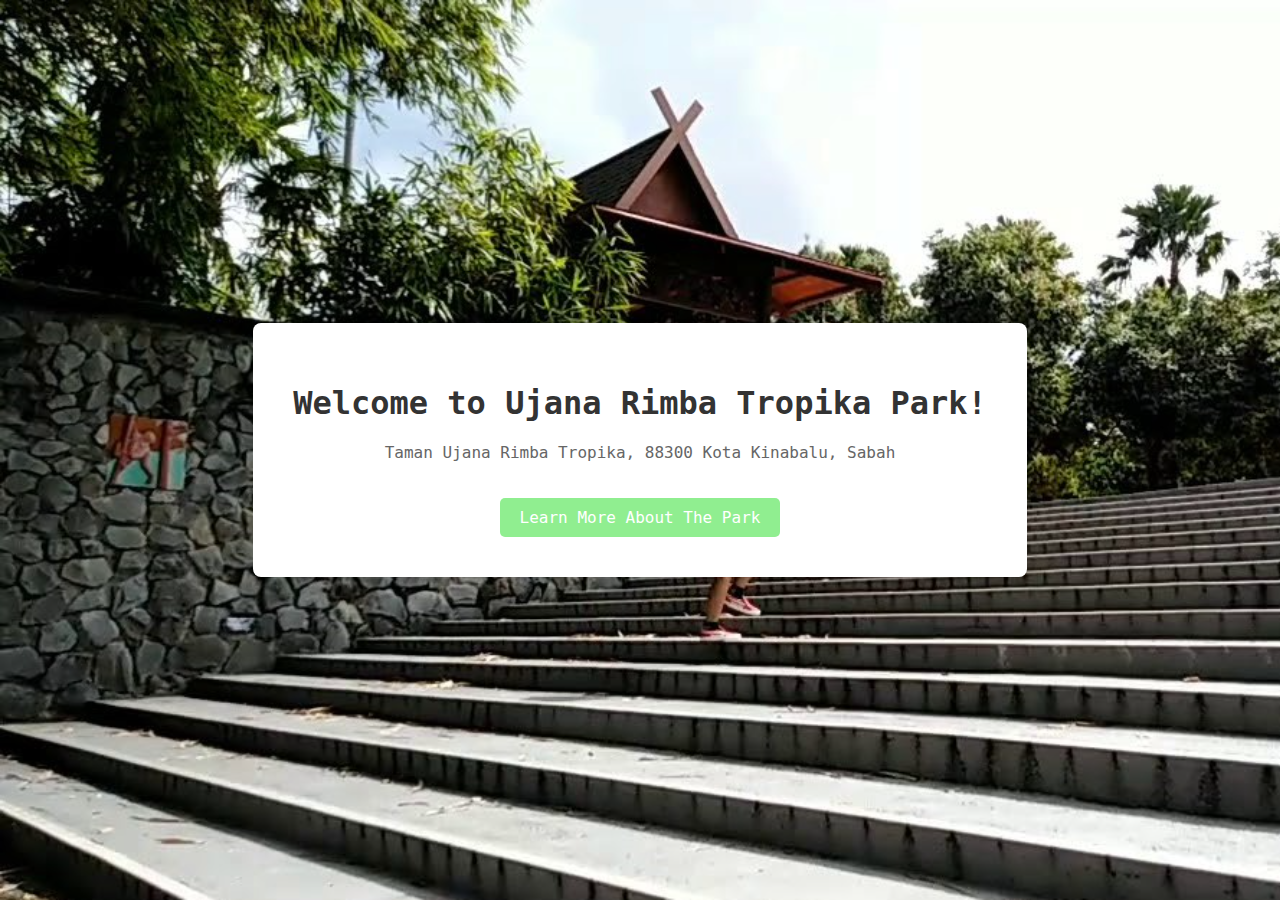
<file: index.html>
<!DOCTYPE html>
<html lang="en">
<head>
    
    <title>Welcome to My Website</title>
    <link rel= menubar href = "homepage.html">
    <style>
        body {
            font-family: monospace, sans-serif;
            margin: 0;
            padding: 0;
            background-color: #f4f4f4;
            display: flex;
            justify-content: center;
            align-items: center;
            min-height: 100vh;
            background-image: url(background4.jpg);
        }

        .container {
            text-align: center;
            background-color: #fff;
            padding: 40px;
            border-radius: 8px;
            box-shadow: 0 4px 8px rgba(0, 0, 0, 0.1);
        }

        h1 {
            color: #333;
        }

        p {
            color: #666;
        }

        .button {
            display: inline-block;
            margin-top: 20px;
            padding: 10px 20px;
            font-size: 16px;
            color: #fff;
            background-color: lightgreen;
            text-decoration: none;
            border-radius: 5px;
        }

        .button:hover {
            background-color:pink;
        }
    </style>
</head>
<body>
    <div class="container">
        <h1>Welcome to Ujana Rimba Tropika Park!</h1>
        <p>Taman Ujana Rimba Tropika, 88300 Kota Kinabalu, Sabah</p>
        <a href="homepage.html" class="button">Learn More About The Park</a>
    </div>
</body>
</html>
</file>
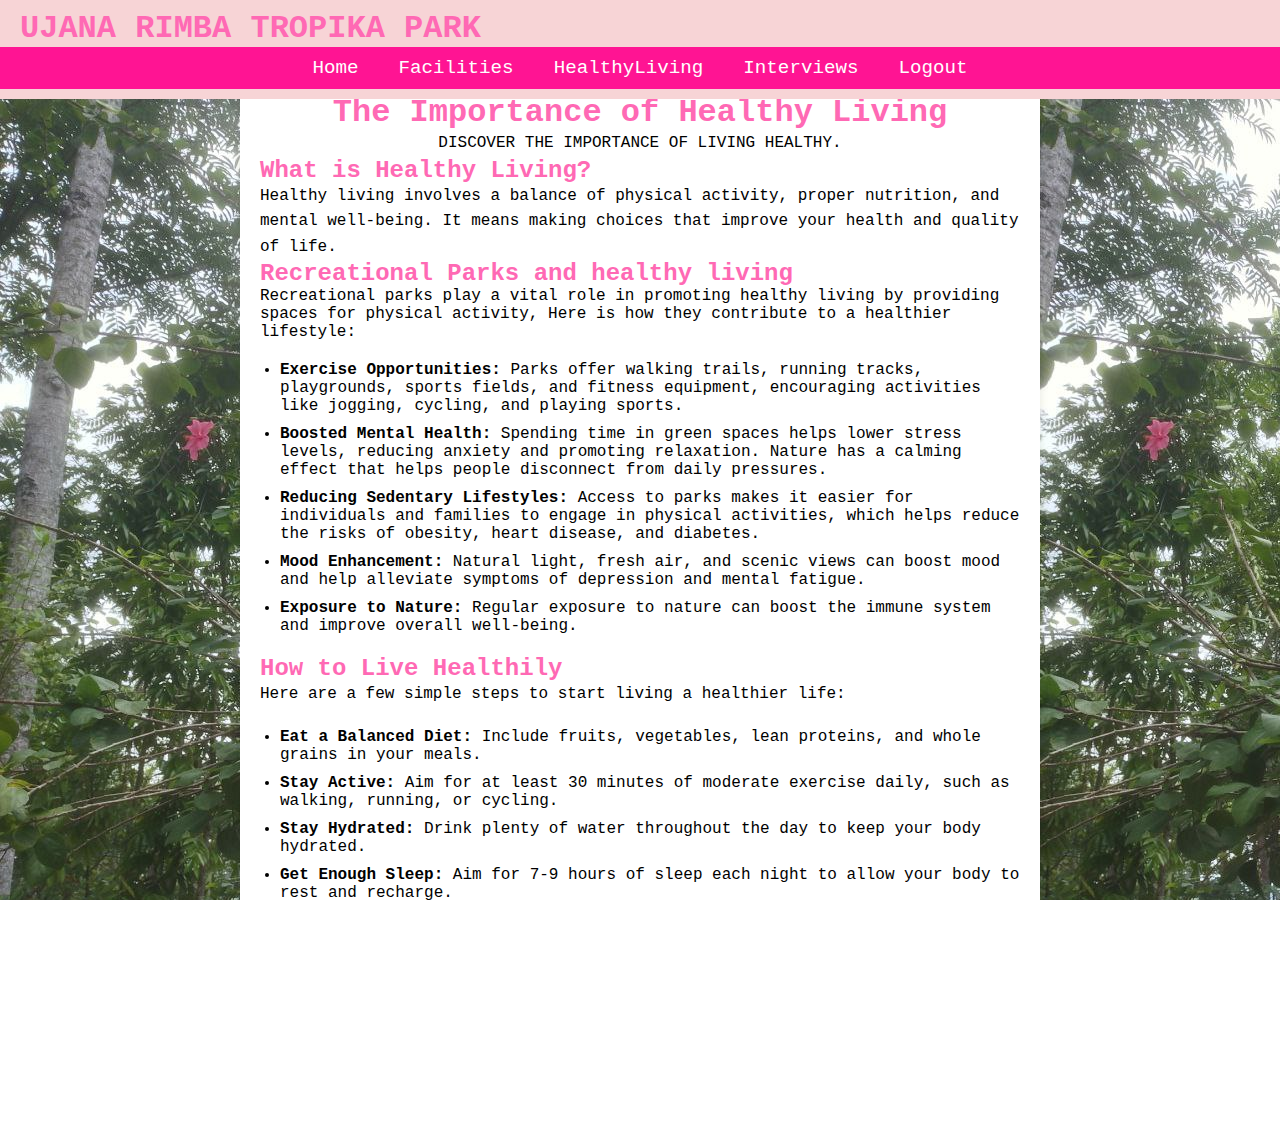
<file: healthyLiving.html>
<!DOCTYPE html>
<html lang="en">
<head>
   <link rel="stylesheet" href="abutton.css">
   <link rel="stylesheet" href="scrolling.css">
    <title>The Importance of Healthy Living</title>
     <header>
    <link rel="stylesheet" href="newMenu.css"> <!-- Link to your external CSS file -->
        <div class="header-content">
           <center> <h1>UJANA RIMBA TROPIKA PARK</h1></center>
        </div>
        <nav class="navbar">
            <ul>
                <li><a href="homepage.html">Home</a></li>
                <li><a href="facilities.html">Facilities</a></li>
                <li><a href="healthyLiving.html">HealthyLiving</a></li>
                <li><a href="interviews.html">Interviews</a></li>
                <li><a href="index.html">Logout</a></li>
            </ul>
        </nav>
</header>
    <style>
        body {
            font-family:monospace,monospace;
            margin: 0;
            padding: 0;
            background-image:url(background3.jpg);
            

        }

        
        main {
            max-width: 800px;
            margin: 20px auto;
            background-color:white;
            padding: 20px;
            border-radius: 10px;
            box-shadow: 0 4px 8px rgba(0, 0, 0, 0.1);
            color:black;
        }

        h1, h2 {
            color: hotpink;
        }

        p {
            line-height: 1.6;
        }

        ul {
            margin: 20px 0;
            padding-left: 20px;
        }

        li {
            margin-bottom: 10px;
        }
    </style>
   
</head>
        

<body>
    <main>
    <section>
    <h6>empty</h6>
    <h6>empty</h6>
    <h6>empty</h6>
    </section>
    <section>
    `<center><h1>The Importance of Healthy Living</h1></center>
        <center><p>DISCOVER THE IMPORTANCE OF LIVING HEALTHY.</p></center>
        </section>
        <section>
            <h2>What is Healthy Living?</h2>
            <p>Healthy living involves a balance of physical activity, proper nutrition, and mental well-being. It means making choices that improve your health and quality of life.</p>
        </section>

        <section>
            <h2>Recreational Parks and healthy living</h2>
            Recreational parks play a vital role in promoting healthy living by providing spaces for physical activity, Here is how they contribute to a healthier lifestyle:
            <ul>
                <li><strong>Exercise Opportunities:</strong> Parks offer walking trails, running tracks, playgrounds, sports fields, and fitness equipment, encouraging activities like jogging, cycling, and playing sports.</li>
                <li><strong>Boosted Mental Health:</strong>  Spending time in green spaces helps lower stress levels, reducing anxiety and promoting relaxation. Nature has a calming effect that helps people disconnect from daily pressures.
</li>
                <li><strong>Reducing Sedentary Lifestyles:</strong> Access to parks makes it easier for individuals and families to engage in physical activities, which helps reduce the risks of obesity, heart disease, and diabetes.</li>
                <li><strong>Mood Enhancement:</strong> Natural light, fresh air, and scenic views can boost mood and help alleviate symptoms of depression and mental fatigue.</li>
                <li><strong>Exposure to Nature:</strong> Regular exposure to nature can boost the immune system and improve overall well-being.</li>
            </ul>
        </section>

        <section>
            <h2>How to Live Healthily</h2>
            <p>Here are a few simple steps to start living a healthier life:</p>
            <ul>
                <li><strong>Eat a Balanced Diet:</strong> Include fruits, vegetables, lean proteins, and whole grains in your meals.</li>
                <li><strong>Stay Active:</strong> Aim for at least 30 minutes of moderate exercise daily, such as walking, running, or cycling.</li>
                <li><strong>Stay Hydrated:</strong> Drink plenty of water throughout the day to keep your body hydrated.</li>
                <li><strong>Get Enough Sleep:</strong> Aim for 7-9 hours of sleep each night to allow your body to rest and recharge.</li>
                <li><strong>Manage Stress:</strong> Practice relaxation techniques like meditation or deep breathing to manage stress effectively.</li>
            </ul>
        </section>

        <section>
            <h2>Conclusion</h2>
            <p>Living a healthy life requires dedication, but the rewards are immense. By taking care of your body and mind, you can enjoy better physical health, mental clarity, and a higher quality of life.</p>
        </section>
    </main>
</body>
</html>
</file>
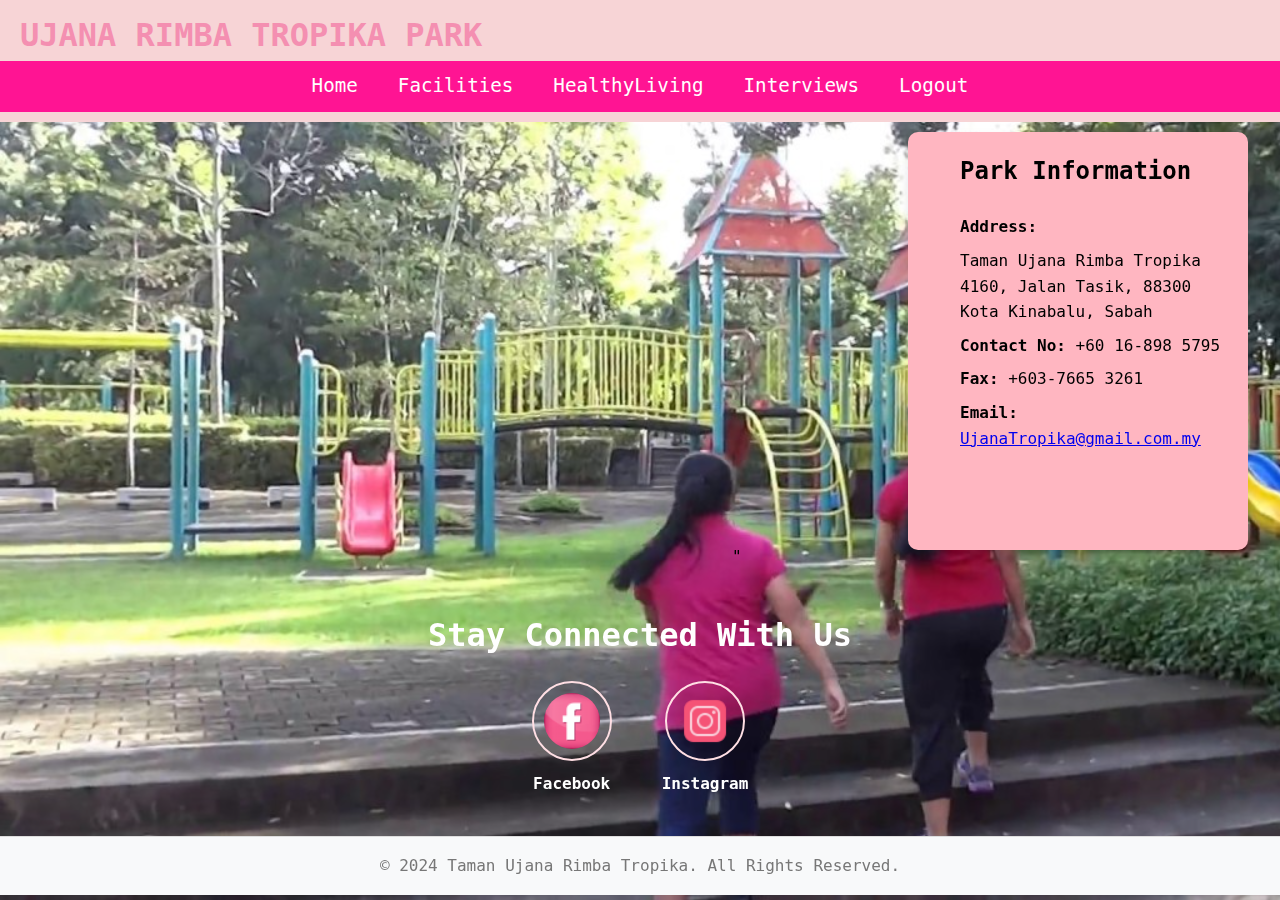
<file: homepage.html>
<!DOCTYPE html>
<html lang="en">
<head>
    <meta charset="UTF-8">
    <meta name="viewport" content="width=device-width, initial-scale=1.0">
    <title>Homepage</title>
    <link rel="stylesheet" href="newMenu.css">
    <link rel="stylesheet" href="stylehomepage.css">
    <link rel="stylesheet" href="abutton.css">
    <link rel="stylesheet" href="newMenu.css">

   <header>
        <div class="header-content">
            <h1>UJANA RIMBA TROPIKA PARK</h1>
        </div>
        <nav class="navbar">
            <ul>
                <li><a href="homepage.html">Home</a></li>
                <li><a href="facilities.html">Facilities</a></li>
                <li><a href="healthyLiving.html">HealthyLiving</a></li>
                <li><a href="interviews.html">Interviews</a></li>
                <li><a href="index.html">Logout</a></li>
            </ul>
        </nav>
</header>
</head>
<body>
 
<section class="contact-section">
        <div class="map-container">
            <!-- Google Maps Embed -->
                <iframe src="https://www.google.com/maps/embed?pb=!1m18!1m12!1m3!1d3968.28210771707!2d116.07575577397132!3d5.955816129501965!2m3!1f0!2f0!3f0!3m2!1i1024!2i768!4f13.1!3m3!1m2!1s0x323b69adc0275071%3A0xd50e080b23bbdf15!2sTaman%20Ujana%20Rimba%20Tropika!5e0!3m2!1sen!2smy!4v1727530356295!5m2!1sen!2smy" width="700" height="450" style="border:0;" allowfullscreen="" loading="lazy" referrerpolicy="no-referrer-when-downgrade"></iframe>"
                
        </div>
        <main>
        <div class="contact-info">
            <h2>Park Information</h2>
            <p><strong>Address:</strong></p>
            <p>Taman Ujana Rimba Tropika
4160, Jalan Tasik, 88300 Kota Kinabalu, Sabah</p>
            <p><strong>Contact No:</strong> +60 16-898 5795</p>
            <p><strong>Fax:</strong> +603-7665 3261</p>
            <p><strong>Email:</strong> <a href="mailto:UjanaTropika@gmail.com.my">UjanaTropika@gmail.com.my</a></p>
            </div>
        </main>
    </section>
    
   
<section class="stay-connected">
    <h2>Stay Connected With Us</h2>
    <div class="social-icons">
        <a href="https://www.facebook.com/share/1Md3R8CQ3TVTjKCh/?mibextid=qi2Omg" target="_blank" class="social-icon">
            <img src="facebook.png" alt="Facebook Icon">
            <p>Facebook</p>
        </a>
        <a href="https://www.instagram.com/explore/locations/248947811/rainforest-park-taman-ujana-rimba-tropika-s?igsh=MWYwdDNxam12Yncwaw==" target="_blank" class="social-icon">
         <img src="instagram.png" alt="Instagram Icon">
            <p>Instagram</p>
        </a>
    </div>
</section>

    <footer>
        <p>&copy; 2024 Taman Ujana Rimba Tropika. All Rights Reserved.</p>
    </footer>
</body>
</html>
</file>
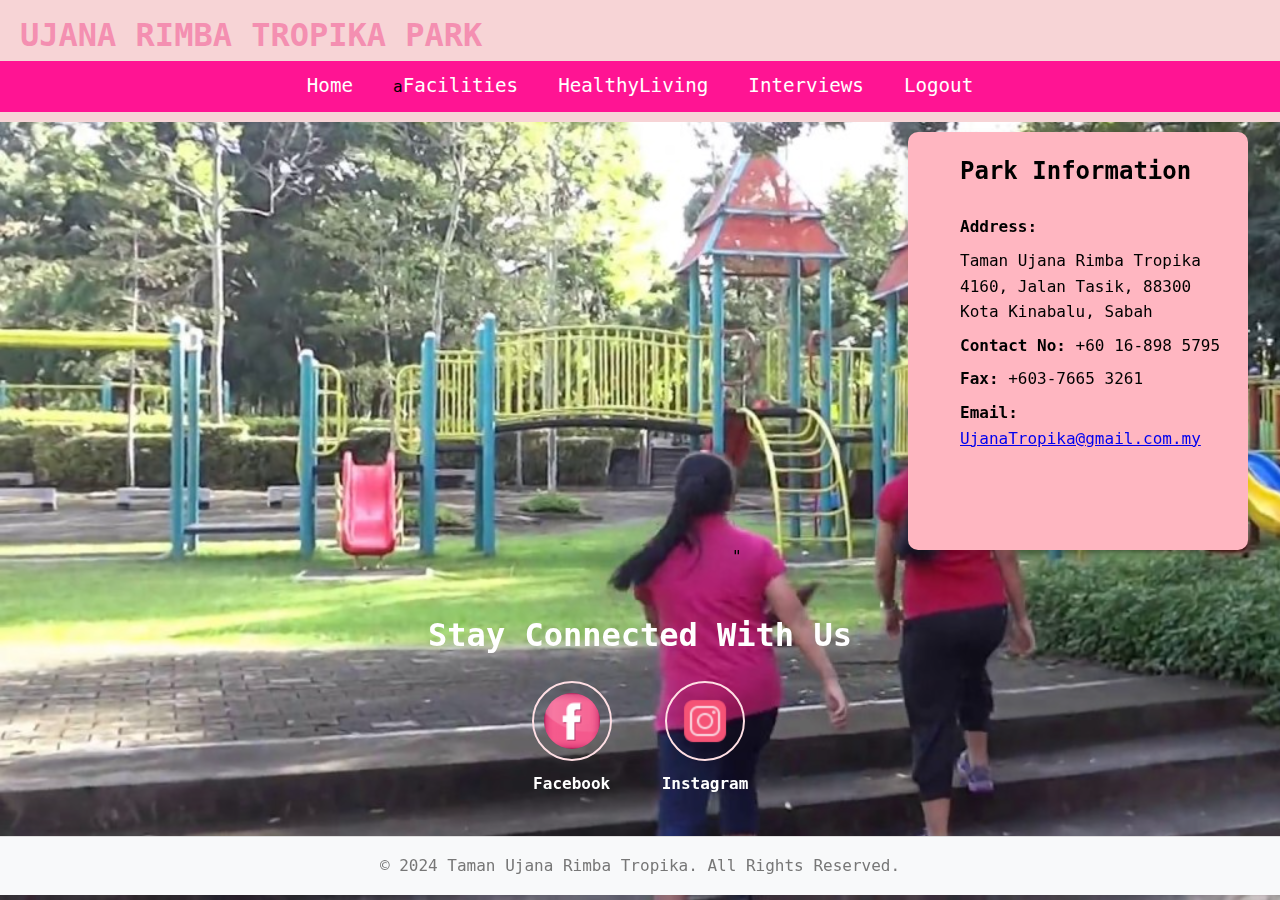
<file: Homepage1.html>
<title>Homepage</title>
    <link rel="stylesheet" href="newMenu.css">
    <link rel="stylesheet" href="stylehomepage.css">
    <link rel="stylesheet" href="abutton.css">
    <link rel="stylesheet" href="newMenu.css">

   <header>
        <div class="header-content">
            <h1>UJANA RIMBA TROPIKA PARK</h1>
        </div>
        <nav class="navbar">
            <ul>
                <li><a href="homepage.html">Home</a></li>
                <li>a<a href="facilities.html">Facilities</a></li>
                <li><a href="healthyLiving.html">HealthyLiving</a></li>
                <li><a href="interviews.html">Interviews</a></li>
                <li><a href="index.html">Logout</a></li>
            </ul>
        </nav>
</header>
</head>
<body>
 
<section class="contact-section">
        <div class="map-container">
            <!-- Google Maps Embed -->
                <iframe src="https://www.google.com/maps/embed?pb=!1m18!1m12!1m3!1d3968.28210771707!2d116.07575577397132!3d5.955816129501965!2m3!1f0!2f0!3f0!3m2!1i1024!2i768!4f13.1!3m3!1m2!1s0x323b69adc0275071%3A0xd50e080b23bbdf15!2sTaman%20Ujana%20Rimba%20Tropika!5e0!3m2!1sen!2smy!4v1727530356295!5m2!1sen!2smy" width="700" height="450" style="border:0;" allowfullscreen="" loading="lazy" referrerpolicy="no-referrer-when-downgrade"></iframe>"
                
        </div>
        <main>
        <div class="contact-info">
            <h2>Park Information</h2>
            <p><strong>Address:</strong></p>
            <p>Taman Ujana Rimba Tropika
4160, Jalan Tasik, 88300 Kota Kinabalu, Sabah</p>
            <p><strong>Contact No:</strong> +60 16-898 5795</p>
            <p><strong>Fax:</strong> +603-7665 3261</p>
            <p><strong>Email:</strong> <a href="mailto:UjanaTropika@gmail.com.my">UjanaTropika@gmail.com.my</a></p>
            </div>
        </main>
    </section>
    
   
<section class="stay-connected">
    <h2>Stay Connected With Us</h2>
    <div class="social-icons">
        <a href="https://www.facebook.com/share/1Md3R8CQ3TVTjKCh/?mibextid=qi2Omg" target="_blank" class="social-icon">
            <img src="facebook.png" alt="Facebook Icon">
            <p>Facebook</p>
        </a>
        <a href="https://www.instagram.com/explore/locations/248947811/rainforest-park-taman-ujana-rimba-tropika-s?igsh=MWYwdDNxam12Yncwaw==" target="_blank" class="social-icon">
         <img src="instagram.png" alt="Instagram Icon">
            <p>Instagram</p>
        </a>
    </div>
</section>

    <footer>
        <p>&copy; 2024 Taman Ujana Rimba Tropika. All Rights Reserved.</p>
    </footer>
</body>
</html>
</file>
<file: abutton.css>
button, .Back, .signup{
    
    font-family: monospace;
    font-size: 11px;
    font-weight: bold;
    text-align: center;
    color: #793356;

    width: 90px;
    padding : 7px 8px 7px 32px;
    border: 1px solid #793356;
    border-radius: 7px;
    margin-top: 10px;
    background-position: 8px;
    background-repeat: no-repeat;
}
button.Back {
     background-image: url(smallheartpink.png);
}
button.signup {
    background-image: url(smallheartpink.png);
}
.cancel {
    background-image: url(https://media.discordapp.net/attachments/1256589607710228494/1279429555697881208/deleteButton.png?ex=66d46920&is=66d317a0&hm=09ab9e70b193fcbb820e9022542447df7a008a2232d47d513c5f56e2263682d8&=&format=webp&quality=lossless);
}
.import {
    background-image: url( import-icon.png);
}
.add {
    background-image: url(https://media.discordapp.net/attachments/1256589607710228494/1279431104943755316/add_icon.png?ex=66d46a92&is=66d31912&hm=9868fba935ab8d1e205ac48cbf10c2fe8402aeef99fa2e0dfe1173386eda1d74&=&format=webp&quality=lossless&width=473&height=473);
}
.update {
    background-image: url(https://discordapp.com/channels/1256589607240335443/1256589607710228494/1279429555874168876);
}
.cetak {
    background-image: url( Avosoft-Warm-Toolbar-Print.16printer.png);
}
.find {
    background-image: url(search-icon.png);
}
a.information {
    width: 110px;
    text-decoration: none;
     background-image: url(information-icon.png);

}
 
button:hover,
a.maklumat:hover,
a.banding:hover{
    background-color:lightpink;
    cursor: pointer;
}
</file>
<file: scrolling.css>
html, body {
    overflow: auto;  /* Enables scrolling */
    height: 100%;    /* Ensures the body occupies the full height of the viewport */
}

.container {
    height: 100vh;   /* Viewport height - You can control the height of any container */
    overflow-y: scroll;  /* Adds vertical scroll */
    overflow-x: hidden;  /* Prevents horizontal scroll */
}
html {
    scroll-behavior: smooth;
}
</file>
<file: stylehomepage.css>
* {
    margin: 0;
    padding: 0;
    box-sizing: border-box;
}

body {
    font-family: monospace, monospace;
    line-height: 1.6;
    background-image: url(background1.jpg);
}


.logo h1 {
    color: #007bff;
}

nav ul {
    display: flex;
    list-style: none;
}

nav ul li {
    margin-right: 1.5em;
}

nav ul li a {
    text-decoration: none;
    color: #333;
}

.register-btn a {
    background-color: #007bff;
    color: white;
    padding: 0.5em 1em;
    text-decoration: none;
    border-radius: 5px;
}
.contact-section {
    display: flex;
    justify-content: space-between;
    padding: 2em;
}

.map-container {
    flex: 1;
}


.contact-info {
    max-width: 300px;
    padding-left: 2em;
}

.contact-info h2 {
    margin-bottom: 1em;
}

.contact-info p {
    margin-bottom: 0.5em;
}

footer {
    background-color: #f8f9fa;
    text-align: center;
    padding: 1em 0;
    border-top: 1px solid #ddd;
    margin-top: 2em;
}

footer p {
    color: #777;
}

main {
            max-width: 800px;
            margin: 20px auto;
            background-color:lightpink;
            padding: 20px;
            border-radius: 10px;
            box-shadow: 0 4px 8px rgba(0, 0, 0, 0.1);
            color:black;
        }


.stay-connected {
    text-align: center;
    padding: 8px;
    color:white
    
}

.stay-connected h2 {
    font-size: 2em;
    font-weight: bold;
    margin-bottom: 20px;
}

.social-icons {
    display: flex;
    justify-content: center;
    gap: 50px; /* Adjust the space between icons */
}

.social-icon {
    display: flex;
    flex-direction: column;
    align-items: center;
    text-decoration: none;
    color: #000;
}

.social-icon img {
    width: 80px; /* Adjust the size of the icons */
    height: 80px;
    border-radius: 50%;
    border: 2px solid #ffdfe4;
    padding: 10px;
}

.social-icon p {
    margin-top: 10px;
    font-weight: bold;
    color: white;
}
</file>
<file: newMenu.css>
/* Resetting some default styles */
* {
    margin: 0;
    padding: 0;
    box-sizing: border-box;
}

body {
    font-family:monospace, monospace;
}

header {
    background-color: #F7D4D6; /* Light pink color */
    padding: 10px 0;
    text-align: center;
}

.header-content {
    display: flex;
    align-items: center;
    justify-content: space-between;
    padding: 0 20px;
}

.logo img {
    width: 60px;
    height: auto;
}

h1 {
    font-size: 2rem;
    color: #F48FB1; /* Light pink text color */
}

.navbar ul {
    list-style-type: none;
    display: flex;
    justify-content: center;
    background-color: #FF1493; /* Hot pink background for the navbar */
    padding: 10px 0;
}

.navbar ul li {
    margin: 0 20px;
}

.navbar ul li a {
    color: white;
    text-decoration: none;
    font-size: 1.2rem;
}

.navbar ul li a:hover {
    text-decoration: underline;
}

/* Ensure header stays at the top */
header {
    background-color: #F7D4D6; /* Light pink background */
    padding: 10px 0;
    position: fixed; /* Fix the header to the top */
    top: 0;
    width: 100%; /* Make sure it spans the width of the page */
    z-index: 1000; /* Keep it above other content */
}

body {
    font-family: monospace, monospace;
    margin: 0;
    padding-top: 80px; /* Add top padding so the content doesn't go under the header */
}

.header-content {
    display: flex;
    align-items: center;
    justify-content: space-between;
    padding: 0 20px;
}

.logo img {
    width: 60px;
    height: auto;
}

h1 {
    font-size: 2rem;
    color: #F48FB1;
}

.navbar ul {
  
    display: flex;
    justify-content: center;
    background-color: #FF1493; /* Hot pink background */
    padding: 10px 0;
    margin: 0; /* Ensure there's no margin around the navbar */
}

.navbar ul li {
    margin: 0 20px;
}

.navbar ul li a {
    color: white;
    text-decoration: none;
    font-size: 1.2rem;
}

.navbar ul li a:hover {
    text-decoration: underline;
}
</file>
